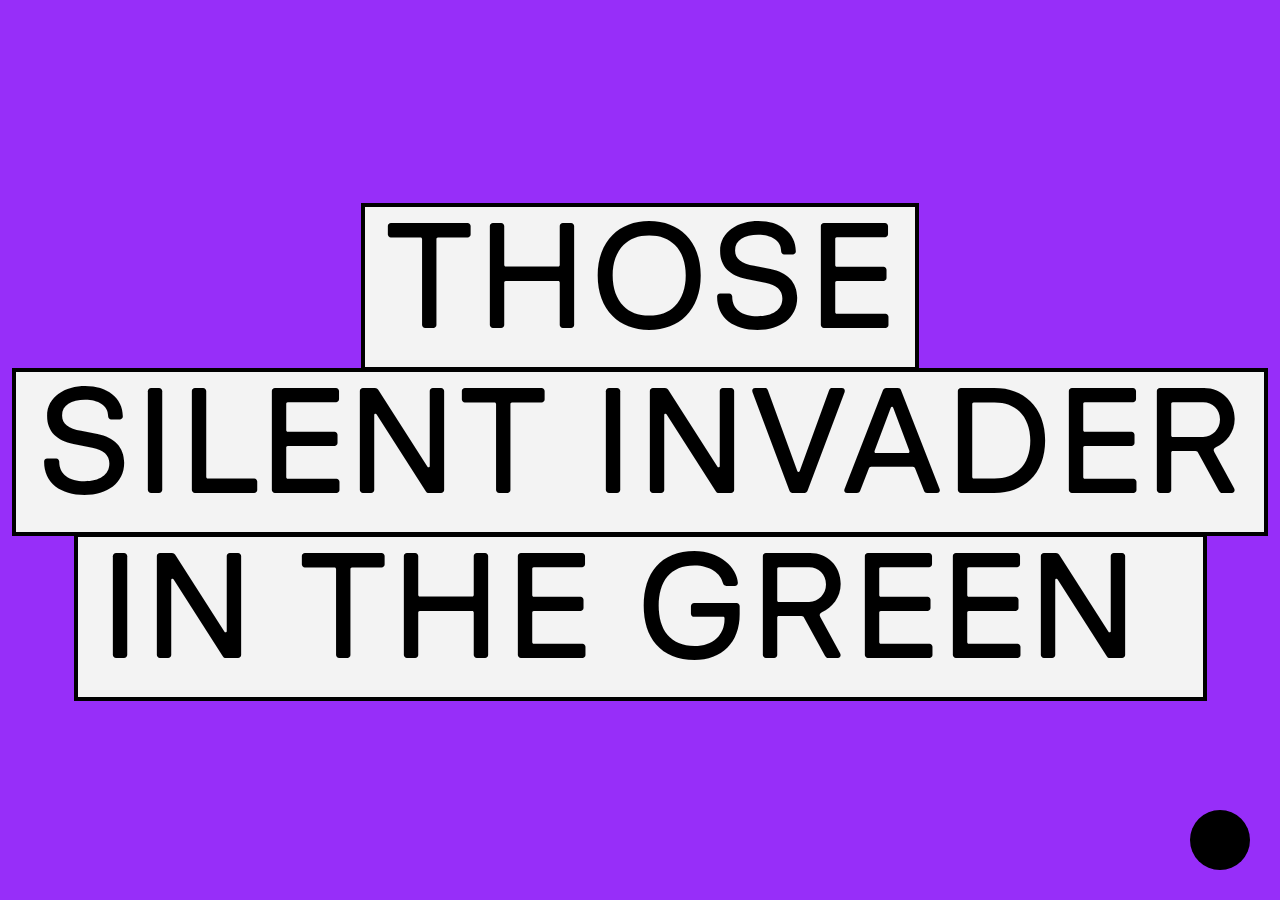
<file: Invasive Species Visualization/matching-game.html>
<!DOCTYPE html>
<html lang="en">
<head>
    <meta charset="UTF-8">
    <meta name="viewport" content="width=device-width, initial-scale=1.0">
    <title>Find the Invasive Species</title>
    <style>
        @font-face {
            font-family: 'GT Pressura';
            src: url('../typefaces/GT-Pressura/GT-Pressura-Regular-Trial.woff2') format('woff2');
            font-weight: normal;
            font-style: normal;
        }
    </style>
    <link rel="stylesheet" href="matching-game.css">
</head>
<body>
    <!-- Info Modal button in bottom right corner -->
    <button id="infoModalButton" class="info-modal-button"></button>

    <!-- Info Modal -->
    <div id="infoModal" class="info-modal">
        <div class="info-modal-title">
            <h3>About</h3>
        </div>
        <div class="info-modal-content">
            <p>This interactive matching game helps you identify common invasive plant species found in Providence, Rhode Island.</p>
            <br>
            <p><strong>How to play:</strong> Match the silhouettes of invasive plants with their real-world photos. Click on pairs to match them and learn more about each species.</p>
            <br>
            <p>Understanding invasive species is crucial for protecting local ecosystems and native plant biodiversity.</p>
        </div>
    </div>

    <div class="intro-screen" id="intro-screen">
    <div class="intro-text">
        <span class="typing-effect">Those</span>
        <span class="typing-effect">Silent Invaders</span>
        <span class="typing-effect">in the green </span>
    </div>
</div>
    <div class="title-box">
        <a href="../Main/main.html" style="text-decoration: none; display: contents;">
            <div class="title-text" style="background-color: #d4ff00; cursor: pointer; position: relative; top: 5px;"><img src="../Image Assets/arrow.png" alt="" style="height: 24px; vertical-align: middle;"></div>
        </a>
        <div class="title-text">Those</div>
       <div class="title-text"> Silent Invaders </div>
       <div class="title-text">in the green</div>

   </div>

    <div class="wrap">
        <div class="left-section">
            <div class="info-section">
                <div id="matched-info" class="matched-info">
                    <!-- Matched species info will appear here -->
                </div>
            </div>
        </div>

        <div class="game-container">
            <div class="game"></div>
        </div>
    </div>

    <div class="modal-overlay">
        <div class="modal">
            <h2 class="winner">ALL INVASIVE SPECIES FOUND!</h2>
            <p class="completion-stats"></p>
            <button class="restart">Play Again?</button>
        </div>
    </div>
    <script src="type.js"></script>
    <script src="animation.js"></script>
    <script src="matching-game.js"></script>

    <script>
        // Setup info modal functionality
        function setupInfoModal() {
            const infoModal = document.getElementById('infoModal');
            const infoBtn = document.getElementById('infoModalButton');

            // Open info modal when button is clicked
            infoBtn.onclick = function() {
                infoModal.style.display = 'block';
            }

            // Close info modal when clicking outside of it
            infoModal.onclick = function(event) {
                if (event.target == infoModal) {
                    infoModal.style.display = 'none';
                }
            }
        }

        // Call setup when page loads
        window.addEventListener('DOMContentLoaded', () => {
            setupInfoModal();
        });
    </script>
</body>
</html>
</file>
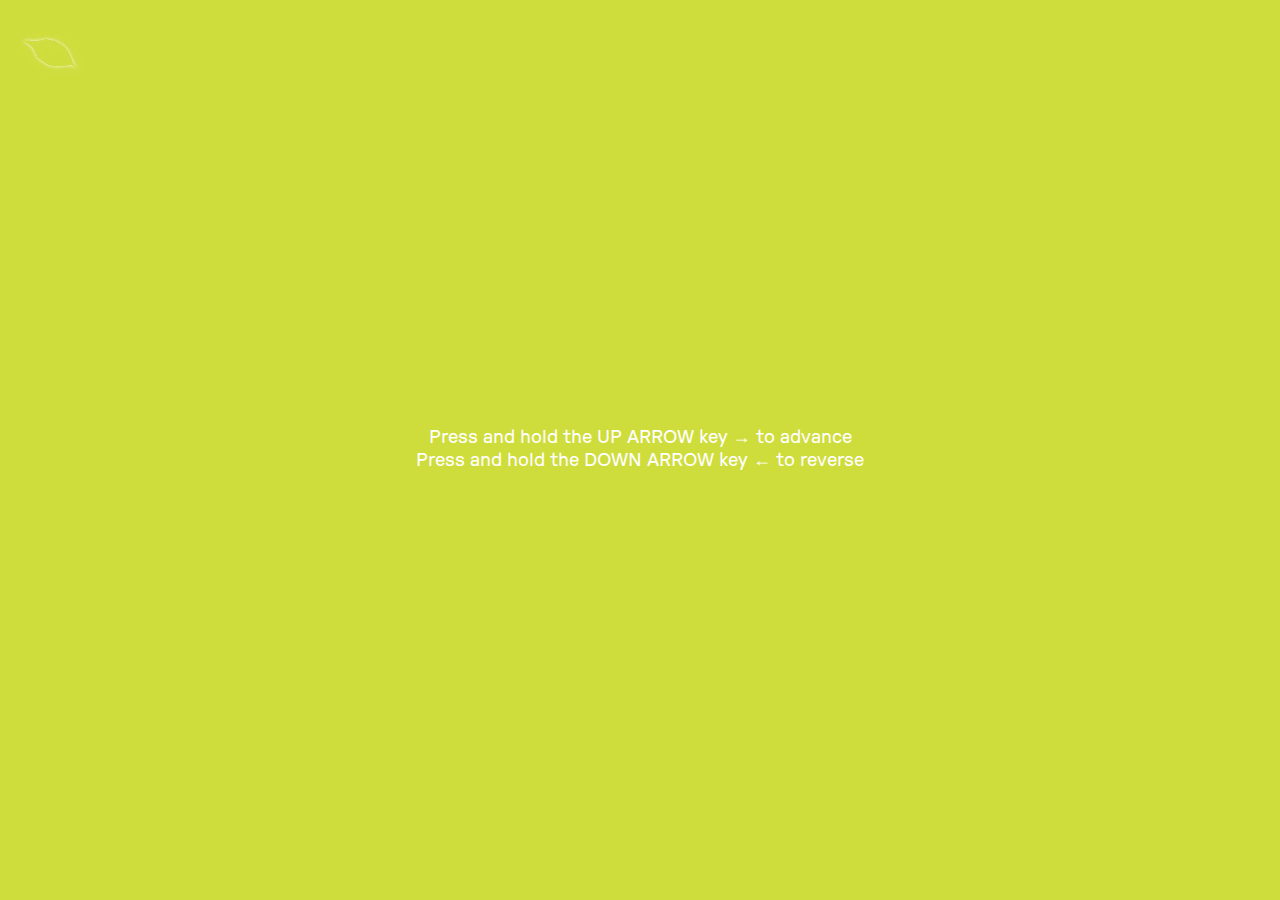
<file: Light Visualization/light.html>
<!DOCTYPE html>
<html lang="en">
<head>
    <meta charset="UTF-8">
    <meta name="viewport" content="width=device-width, initial-scale=1.0">
    <title>Document</title>
    <link rel="stylesheet" href="../typefaces/Bradford/BradfordLL.css">
    <link rel="stylesheet" href="../typefaces/GT-Zirkon/GT-Zirkon.css">
    <link rel="stylesheet" href="../typefaces/GT-Pressura/GT-Pressura.css">
    <link rel="stylesheet" href="../typefaces/Knopp Web/Knopp.css">
    <link rel="stylesheet" href="light.css">
</head>
<body>
     <div class="info">
        <div>Hold time: <span id="holdTime">0.0</span>s</div>
        <div>Current color: <span id="colorName">Blue</span></div>
    </div>

    <div class="leafButton">
        <img id="toggleVisualization" class="toggle-btn" src="../Image Assets/blank leaf.png" alt="Toggle Trail Visualization">
    </div>
    
    <div class="center-text">
        Press and hold the UP ARROW key → to advance<br>
        Press and hold the DOWN ARROW key ← to reverse
    </div>

    <div id="controlNotification" class="control-notification"></div>

    <div id="trailVisualization" class="trail-visualization hidden">
        <div class="trail-content">
            <h1 class="trail-title">The Sun Falls Through the Leaves as So...</h1>
            <h2 class="trail-subtitle">Overhead Light Across the Trail</h2>

            <svg class="trail-svg" viewBox="0 0 1200 500" preserveAspectRatio="xMidYMid meet">
                <path id="trailPath" d="M 50 400 L 200 400 Q 350 380 450 200 T 750 180 Q 900 250 1000 380 L 1150 400"
                      stroke="white" stroke-width="3" fill="none"/>
                <circle id="trailDot" cx="50" cy="400" r="15" fill="white"/>
            </svg>
            
            <div class="color-legend">
                <div class="legend-label-left">
                    <div>Darkest</div>
                    <div class="legend-sublabel">Full Coverage</div>
                </div>
                <div class="legend-swatches">
                    <div class="legend-swatch" style="background-color: #144955;"></div>
                    <div class="legend-swatch" style="background-color: #146151;"></div>
                    <div class="legend-swatch" style="background-color: #498558;"></div>
                    <div class="legend-swatch" style="background-color: #7faa5e;"></div>
                    <div class="legend-swatch" style="background-color: #b4ce65;"></div>
                    <div class="legend-swatch" style="background-color: #cfdd3c;"></div>
                </div>
                <div class="legend-label-right">
                    <div>Lightest</div>
                    <div class="legend-sublabel">No Coverage</div>
                </div>
            </div>
        </div>
    </div>

    <script src="light.js"></script>
</body>
</html>
</file>
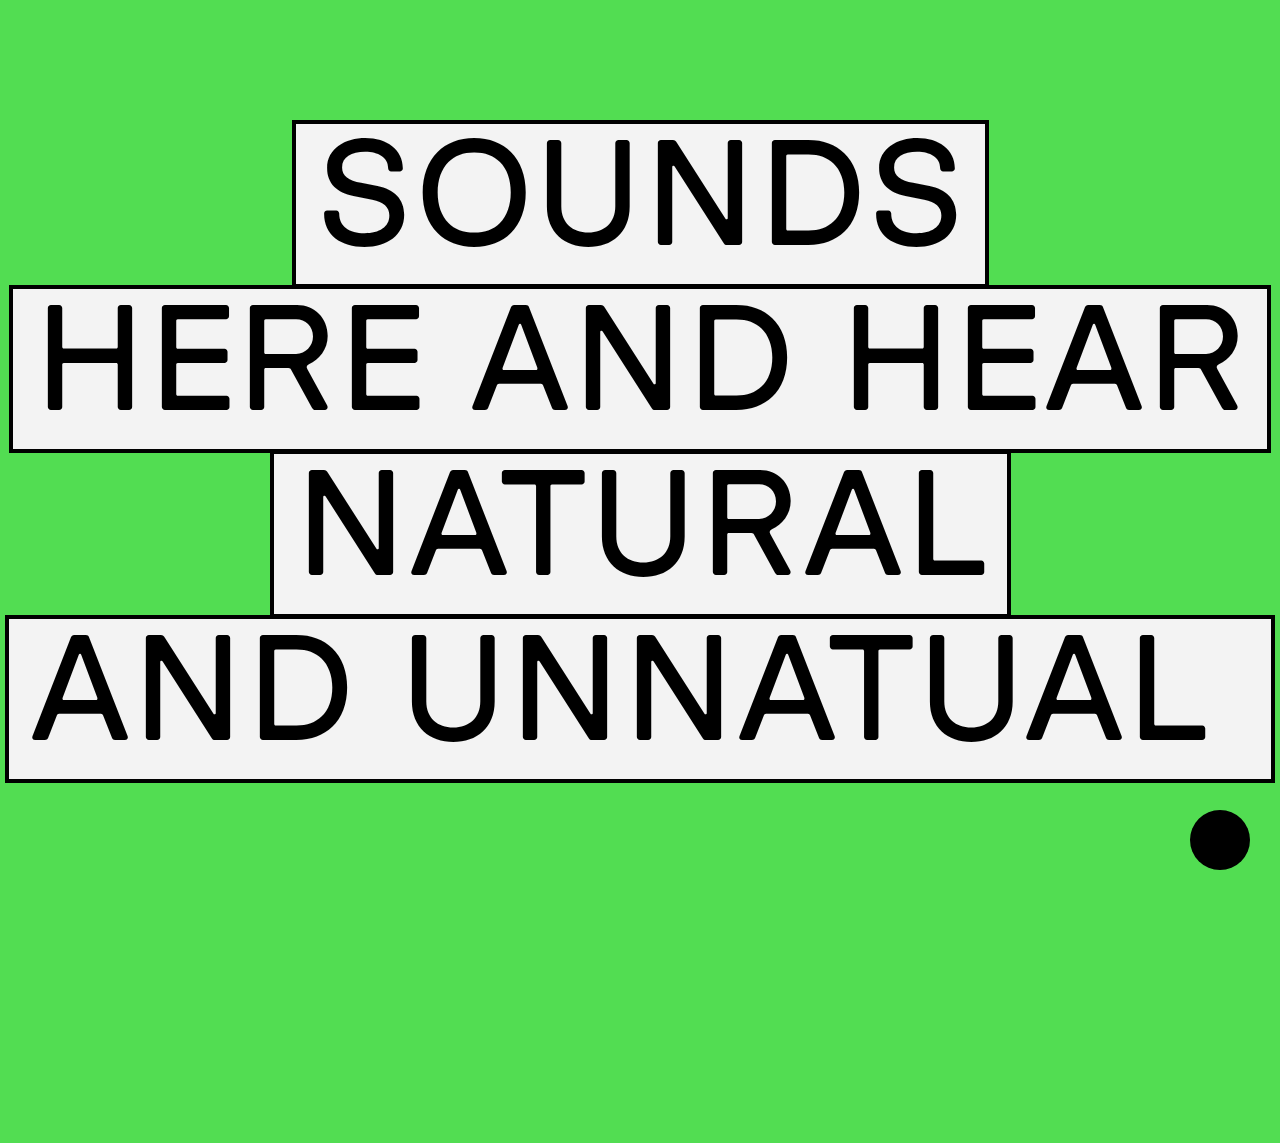
<file: Sound Visualization/sound.html>
<!DOCTYPE html>
<html lang="en">
<head>
    <meta charset="UTF-8">
    <meta name="viewport" content="width=device-width, initial-scale=1.0">
    <title>Sound Visualization - Blackstone Conservation District</title>
    <link rel="preload" href="../typefaces/GT-Pressura/GT-Pressura-Extended-Medium-Trial.woff2" as="font" type="font/woff2" crossorigin="anonymous">
    <link rel="stylesheet" href="sound.css">
    <script src="sound.js" defer></script>
</head>
<body>
    <!-- Modal button in bottom right corner -->
    <button id="modalButton" class="modal-button"></button>

    <!-- Modal -->
    <div id="modal" class="modal">
        <div class="modal-title">
            <h3>About</h3>
        </div>
        <div class="modal-content">
            <p>This interactive visualization maps natural and industrial sounds across a trail in the Blackstone Conservation District.</p>
            <br>
            <p><strong>How to use:</strong> Click on the sound icons to hear audio samples. Use the filter buttons to toggle between natural and industrial sounds. The vertical axis represents distance (far to close), while the horizontal axis shows the sound type (natural to industrial).</p>
            <br>
            <p>Experience how human activity like yours affects the natural soundscape of green spaces.</p>
        </div>
    </div>

    <canvas id="pixelCanvas"></canvas>

    <!-- Intro Animation -->
    <div class="intro-screen" id="intro-screen">
        <div class="intro-text">
            <span class="typing-effect">SOUNDS</span>
            <span class="typing-effect">HERE AND HEAR</span>
            <span class="typing-effect">NATURAL</span>
            <span class="typing-effect">AND UNNATUAL </span>
        </div>
    </div>

    <!-- Description box -->
    <div class="description-box" id="description-box">
        <div class="title" id="description-title"></div>
        <div class="body" id="description-body"></div>
    </div>

    <div class="container">
        <!-- Crosshair lines -->
        <div class="line line-horizontal"></div>
        <div class="line line-vertical"></div>

        <!-- Center point -->
        <div class="center-point"></div>

        <!-- Axis labels -->
        <div class="label label-top">NATURAL</div>
        <div class="label label-left">FAR</div>
        <div class="label label-right">CLOSE</div>
        <div class="label label-bottom">INDUSTRIAL</div>

      

        <div class="title-box">
            <a href="../Main/main.html" style="text-decoration: none; display: contents;">
                <div class="title-text" style="background-color: #d4ff00; cursor: pointer; position: relative; top: 5px;"><img src="../Image Assets/arrow.png" alt="" style="height: 24px; vertical-align: middle;"></div>
            </a>
             <div class="title-text">SOUND AND SIGHT</div>
            <div class="title-text">HEAR AND HEAR</div>
            <div class="title-text">NATURAL AND UNNATURAL</div>
        </div>

        <!-- Filter buttons in top-right -->
        <div class="filter-box">
            <div class="filter-btn active" data-filter="natural">NATURAL</div>
            <div class="filter-btn active" data-filter="unnatural">UNNATURAL</div>
        </div>
<!-- 🐦 BIRD - Natural/Far (top-left quadrant) -->
<div class="point" style="top: 22%; left: 28%;" data-label="Bird" data-audio="sound Assets/bird.wav" data-category="natural" data-description="The bird called from the canopy. A second answered. Nothing moved save the light between the branches."></div>

<!-- 🌳 LEAVES - Natural/Close (top-right quadrant) -->
<div class="point" style="top: 32%; left: 68%;" data-label="Leaves" data-audio="sound Assets/leaves.wav" data-category="natural" data-description="The wind passed through the leaves and they spoke among themselves. A dry voice. No listener. No reply."></div>

<!-- 🦆 DUCK - Natural/Close (top-right quadrant) -->
<div class="point" style="top: 18%; left: 77%;" data-label="Duck" data-audio="sound Assets/duck.wav" data-category="natural" data-description="They drifted on the pond like thoughts unspoken. The water held their voices in rings. Then the silence took it back."></div>

<!-- 🐕 DOG BARK - Industrial/Far (bottom-left quadrant) -->
<div class="point" style="top: 67%; left: 22%;" data-label="Dog Bark" data-audio="sound Assets/dog bark.wav" data-category="unnatural" data-description="From beyond the trees came the bark of a dog. Sharp and distant. As if to warn a world already warned."></div>

<!-- 👶 CHILDREN - Industrial/Far (bottom-left quadrant) -->
<div class="point" style="top: 73%; left: 38%;" data-label="Children" data-audio="sound Assets/children.wav" data-category="unnatural" data-description="Children laughed where no child could be seen. Their voices bright as coins in the dirt. Gone when you turned to look."></div>

<!-- 🚗 CAR - Industrial/Close (bottom-right quadrant) -->
<div class="point" style="top: 82%; left: 72%;" data-label="Car" data-audio="sound Assets/car2.wav" data-category="unnatural" data-description="The car passed. Only dust and the humming of what was no longer there."></div>

<!-- 🚲 BIKE - Industrial/Close (bottom-right quadrant) -->
<div class="point" style="top: 78%; left: 88%;" data-label="Bike" data-audio="sound Assets/bike.wav" data-category="unnatural" data-description="A wheel spinning. Rubber on grit. The sound of someone not waiting."></div>

<!-- ✈️ AIRPLANE - Industrial/Close (right side) -->
<div class="point" style="top: 58%; left: 82%;" data-label="Airplane" data-audio="sound Assets/airplane.wav" data-category="unnatural" data-description="It moved across the sky like a wound. The air split behind it. No birds flew."></div>

<!-- 🐛 INSECT - Natural/Far (top-left quadrant) -->
<div class="point" style="top: 28%; left: 17%;" data-label="Insect" data-audio="sound Assets/insect.wav" data-category="natural" data-description="It buzzed among the leaves. Small. Persistent. A machine built by nothing but hunger."></div>

<!-- 🗣️ TALKING - Industrial/Close (center-right) -->
<div class="point" style="top: 62%; left: 63%;" data-label="Talking" data-audio="sound Assets/talking.wav" data-category="unnatural" data-description="Voices crossed the trail like smoke. They did not pause. They belonged to no one I could see."></div>

<!-- 🐦 WOODPECKER - Natural/Far (top-left quadrant) -->
<div class="point" style="top: 12%; left: 23%;" data-label="Woodpecker" data-audio="sound Assets/woodpecker.wav" data-category="natural" data-description="Tapping. Measured. Like the counting of time with no numbers. The tree answered with its silence."></div>

<!-- 🌊 RIVER RIPPLE - Natural/Far (top-left quadrant) -->
<div class="point" style="top: 16%; left: 35%;" data-label="River Ripple" data-audio="sound Assets/river ripple.mov" data-category="natural" data-description="The river moved without need. Its music older than language. Stones listening. Stones forgetting."></div>

<!-- 🚗 CAR (MOV) - Industrial/Close (bottom-right quadrant) -->
<div class="point" style="top: 87%; left: 67%;" data-label="Car" data-audio="sound Assets/car.mov" data-category="unnatural" data-description="The car passed. A tremble in the earth. Then only dust and the humming of what was no longer there."></div>

<!-- 🐝 BEE - Natural/Close (top-right quadrant) -->
<div class="point" style="top: 26%; left: 83%;" data-label="Bee" data-audio="sound Assets/bee.mov" data-category="natural" data-description="A shape in the air. Its wings sang. It cared for neither me nor the flower."></div>

<!-- 🚨 POLICE SIREN - Industrial/Close (bottom-right quadrant) -->
<div class="point" style="top: 70%; left: 78%;" data-label="Police Siren" data-audio="sound Assets/police-siren-sound-effect-240674.mp3" data-category="unnatural" data-description="Urgent. Demanding. A scream. But again...?"></div>

    </div>

    <script>
        // Setup modal functionality
        function setupModal() {
            const modal = document.getElementById('modal');
            const btn = document.getElementById('modalButton');

            // Open modal when button is clicked
            btn.onclick = function() {
                modal.style.display = 'block';
            }

            // Close modal when clicking outside of it
            modal.onclick = function(event) {
                if (event.target == modal) {
                    modal.style.display = 'none';
                }
            }
        }

        // Call setup when page loads
        window.addEventListener('DOMContentLoaded', () => {
            setupModal();
        });
    </script>
</body>
</html>
</file>
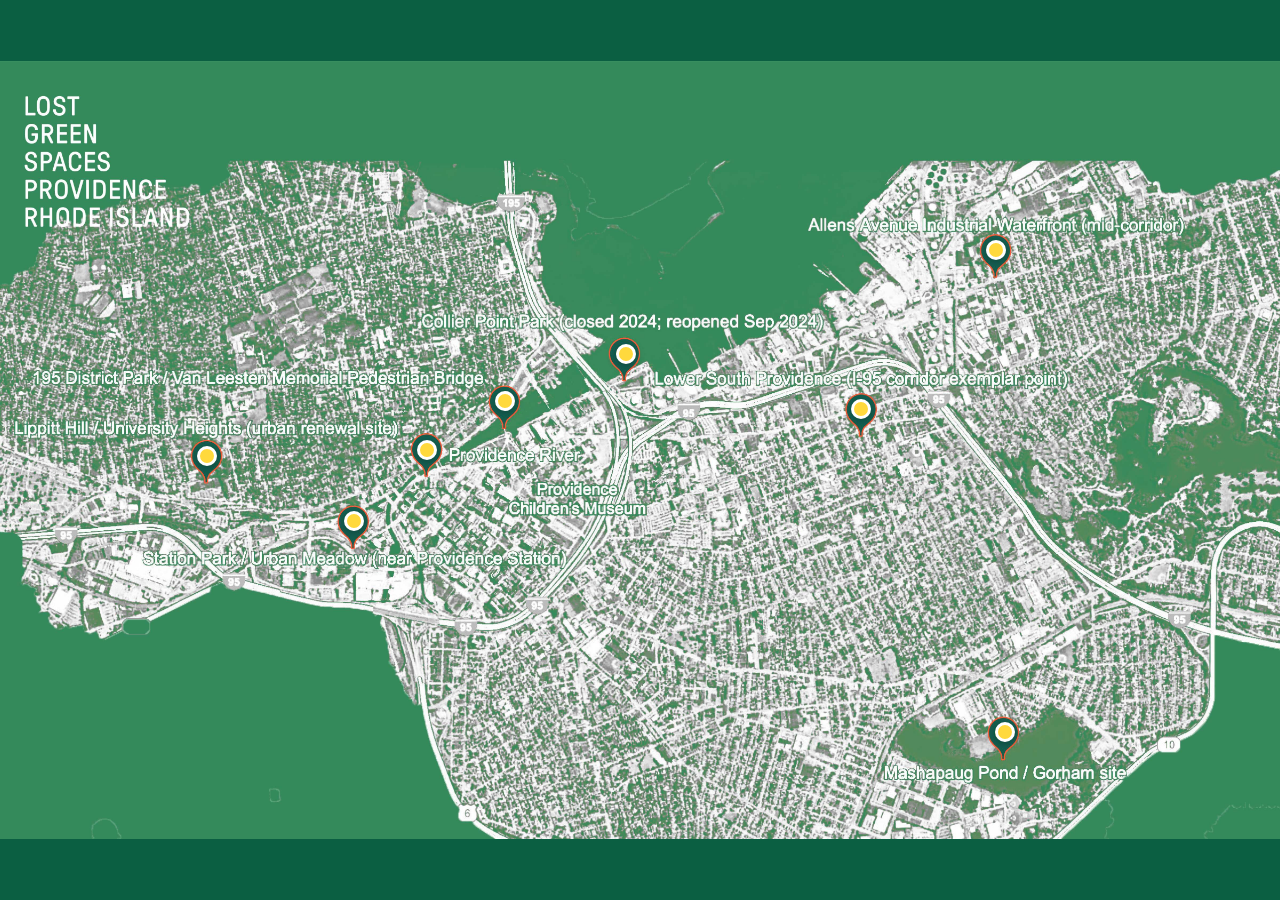
<file: Image Assets/Disappear green/Dissapearindex.html>
<!DOCTYPE html>
<html lang="zh-CN">
<head>
    <meta charset="UTF-8">
    <meta name="viewport" content="width=device-width, initial-scale=1.0">
    <title>Lost Green Spaces | Providence, Rhode Island</title>
    <link rel="stylesheet" href="styles.css">
</head>
<body>
    <div class="container">
        <!-- 地图容器（保持纵横比），所有 pin 放入此容器中 -->
        <div class="map" role="img" aria-label="Providence Map">
        
        <!-- Pin点们 -->
        <div class="pin" data-pin="lippitt" style="left: 15.4%; top: 49.5%;">
            <div class="pin-dot"></div>
            <div class="popup-card">
                <img src="images/A (dragged) 6.jpg" alt="Lippitt Hill">
            </div>
        </div>

        <div class="pin" data-pin="station" style="left: 26.9%; top: 57.8%;">
            <div class="pin-dot"></div>
            <div class="popup-card">
                <img src="images/A (dragged) 5.jpg" alt="Station Park">
            </div>
        </div>

        <div class="pin" data-pin="district" style="left: 38.7%; top: 42.4%;">
            <div class="pin-dot"></div>
            <div class="popup-card">
                <img src="images/A (dragged) 8.jpg" alt="195 District Park">
            </div>
        </div>

        <div class="pin" data-pin="providence" style="left: 32.6%; top: 48.7%;">
            <div class="pin-dot"></div>
            <div class="popup-card">
                <img src="images/A (dragged) 4.jpg" alt="Providence River">
            </div>
        </div>

        <div class="pin" data-pin="collier" style="left: 48.1%; top: 36.4%;">
            <div class="pin-dot"></div>
            <div class="popup-card">
                <img src="images/A (dragged) 3.jpg" alt="Collier Point Park">
            </div>
        </div>

        <div class="pin" data-pin="south" style="left: 66.5%; top: 43.5%;">
            <div class="pin-dot"></div>
            <div class="popup-card">
                <img src="images/A (dragged).jpg" alt="Lower South Providence">
            </div>
        </div>

        <div class="pin" data-pin="waterfront" style="left: 77%; top: 23%;">
            <div class="pin-dot"></div>
            <div class="popup-card">
                <img src="images/A (dragged) 2.jpg" alt="Allens Avenue Industrial Waterfront">
            </div>
        </div>

        <div class="pin" data-pin="mashapaug" style="left: 77.7%; top: 85%;">
            <div class="pin-dot"></div>
            <div class="popup-card">
                <img src="images/A (dragged) 9.jpg" alt="Mashapaug Pond">
            </div>
        </div>
        
        </div> <!-- /.map -->
    </div>

    <script src="script.js"></script>
</body>
</html>
</file>
<file: Invasive Species Visualization/matching-game.css>
* {
    margin: 0;
    padding: 0;
    box-sizing: border-box;
}
/* ==========================================================================
   FONTS
   ========================================================================== */

   @font-face {
    font-family: 'GT-Pressura';
    src: url('../typefaces/GT-Pressura/GT-Pressura-Regular-Trial.woff2') format('woff2');
    font-weight: normal;
    font-style: normal;
}

@font-face {
    font-family: 'GT Pressura Extended Medium';
    src: url('../typefaces/GT-Pressura/GT-Pressura-Extended-Medium-Trial.woff2') format('woff2');
    font-weight: 500;
    font-style: normal;
    font-display: swap;
}

@font-face {
    font-family: 'GT Pressura Extended Regular';
    src: url('../typefaces/GT-Pressura/GT-Pressura-Extended-Regular-Trial.woff2') format('woff2');
    font-weight: 500;
    font-style: normal;
    font-display: swap;
}

body {
    margin: 0;
    padding: 0;
    overflow: hidden;
    background-color: #1a1a1a;
}

main {
    width: 100vw;
    height: 100vh;
}

/* ==========================================================================
   INTRO SCREEN
   ========================================================================== */
   .intro-screen {
    position: fixed;
    top: 0;
    left: 0;
    width: 100%;
    height: 100%;
    background-color: #972ef9;
    z-index: 2000;
    display: flex;
    justify-content: center;
    align-items: center;
    pointer-events: none;
    transition: all 1.2s cubic-bezier(0.4, 0, 0.2, 1);
    opacity: 1;
    transform: translateZ(0); /* 触发硬件加速 */
}

.intro-screen.wipeout::before {
    content: '';
    position: absolute;
    top: 0;
    left: 0;
    width: 5px;
    height: 100%;
    background: #d4ff00;
    animation: wipeTrail 1s cubic-bezier(0.65, 0, 0.35, 1) forwards;
    z-index: 3;
}

.intro-screen.wipeout {
    animation: wipeOut 1s cubic-bezier(0.65, 0, 0.35, 1) forwards;
}

@keyframes wipeOut {
    from {
        clip-path: inset(0 0 0 0);
    }
    to {
        clip-path: inset(0 0 0 100%);
    }
}

@keyframes wipeTrail {
    from {
        transform: translateX(0);
    }
    to {
        transform: translateX(100vw);
    }
}

.intro-text {
    font-family: 'GT Pressura Extended Regular', sans-serif;
    color: #000;
    font-weight: 500;
    text-align: center;
    line-height: 1;
    letter-spacing: 0;
    text-transform: uppercase;
    display: flex;
    flex-direction: column;
    align-items: center;
    /* 移除负值 padding */
    padding: 0;
}

.intro-text > span {
    font-family: 'GT Pressura Extended Regular', sans-serif;
    display: inline-flex;
    align-items: center;
    justify-content: center;
    background-color: #f3f3f3;
    border: 4px solid #000;
    white-space: nowrap;
    font-size: 150px;
    line-height: 1;
    /* 使用合理的正数 padding */
    padding: 0px 20px 10px 20px;;
    width: fit-content;
    box-sizing: border-box;
    font-feature-settings: "cpsp" 1;
    /* 移除定位属性 */
    position: static;
    margin-bottom: -3px;
    overflow: hidden;
}

.intro-text > span.typing {
    animation: blink 0.7s step-end infinite;
}

@keyframes blink {
    from, to { border-right: 3px solid transparent; }
    50% { border-right: 3px solid #000; }
}


/* ==================== Title Section (Left Bottom) ==================== */
.title-box {
    position: fixed;
    left: 15px;
    bottom: 15px;
    display: flex;
    flex-direction: column;
    gap: 0;
    z-index: 1000;
}

.title-text {
    /* Typography */
    font-family: 'GT Pressura Extended Medium', 'Arial Black', Arial, sans-serif;
    font-size: 24px;
    font-weight: 500;
    text-transform: uppercase;
    letter-spacing: 0px;
    line-height: 1;

    /* Colors */
    color: #000;
    background-color: #fff;

    /* Spacing */
    padding-top: 5px;
    padding-right: 5px;
    padding-bottom: 5px;
    padding-left: 5px;
    margin-bottom: -3px;

    /* Border */
    border-top: 3px solid #000;
    border-left: 3px solid #000;
    border-right: 3px solid #000;
    border-bottom: 3px solid #000;

    /* Layout */
    width: fit-content;
    max-width: 100%;
    position: relative;
}

.title-text:last-child {
    margin-bottom: 0;
}

/* Pixelated border style */
.flower-litter {
    border-image: url('[data-uri]') 28 / 28px / 0 round;
    border-width: 28px;
    border-style: solid;
}

body {
    font-family: 'GT Pressura', 'GT-Pressura', sans-serif;
    background: #972ef9;
    min-height: 100vh;
    padding: 0;
    overflow: hidden;
}

.wrap {
    display: flex;
    height: 100vh;
    width: 100%;
}

/* Left Section Styles */
.left-section {
    width: 420px;
    background: transparent;
    display: flex;
    flex-direction: column;
    overflow-y: auto;
    padding: 15px;
}

.info-section {
    flex: 1;
    margin-bottom: 40px;
    position: relative;
    overflow: visible;
}

.matched-info {
    position: relative;
    width: 100%;
    min-height: auto;
    overflow: visible;
}

/* Species card - like a complete plant card */
.species-card {
    background: white;
    padding: 10px 25px 25px 25px;
    border: 3px solid #000;
    border-radius: 0;
    box-shadow: none;
    position: absolute;
    width: 100%;
    left: 0;
    cursor: pointer;
    transition: all 0.4s cubic-bezier(.5, 0, .2, 1);
    --duration: 600ms;
    height: 570px;
    overflow: hidden;
}

/* Stacking effect - each card stacked with 20px offset */
.species-card:hover {
    transform: translateY(-5px);
    box-shadow: 0 8px 20px rgba(0, 0, 0, 0.25);
}

@keyframes slideUpCard {
    from {
        opacity: 0;
        transform: translateY(100px) scale(0.9);
    }
    to {
        opacity: 1;
        transform: translateY(0) scale(1);
    }
}

/* Title section - no border */
.species-card h3 {
    font-size: 1.3em;
    margin: 0 0 15px 0;
    font-weight: bold;
    color: #000;
    text-align: center;
    
}

/* Icon section - prominent */
.species-icon {
    font-size: 8em;
    text-align: center;
    display: flex;
    align-items: center;
    justify-content: center;
    margin: 20px 0;
    height: 250px;
}

.species-image {
    max-width: 100%;
    max-height: 100%;
    object-fit: contain;
}

/* Description section - no border */
.species-card p {
    font-size: 0.9em;
    line-height: 1.15;
    color: #333;
    margin: 15px 0 0 0;
    text-align: left;
}

.title-section {
    margin-bottom: 30px;
}

.title-section h1 {
    font-size: 2em;
    font-weight: bold;
    line-height: 1.2;
    color: white;
    text-transform: uppercase;
    letter-spacing: 0.5px;
}

.stats {
    padding: 20px 0 0 0;
    background: transparent;
}

.stat-item {
    font-size: 1em;
    margin-bottom: 8px;
    color: white;
}

.stat-item strong {
    color: white;
    font-weight: bold;
}

/* Game Container */
.game-container {
    flex: 1;
    display: flex;
    align-items: stretch;
    justify-content: stretch;
    padding: 15px;
}

.game {
    display: grid;
    grid-template-columns: repeat(4, 1fr);
    grid-template-rows: repeat(3, 1fr);
    gap: 0;
    background: transparent;
    width: 100%;
    height: 100%;
    border: none;
}

.card {
    background:transparent;
    cursor: pointer;
    position: relative;
    overflow: visible;
    transition: transform 0.1s ease;
    border: none;
    transform-style: preserve-3d;
    perspective: 1000px;
}

/* 四角加号装饰 */
.card::after {
    content: '';
    position: absolute;
    width: 100%;
    height: 100%;
    top: 0;
    left: 0;
    pointer-events: none;
    z-index: 10;
    background-image:
        /* 左上角 */
        linear-gradient(to right, white 0%, white 100%),
        linear-gradient(to bottom, white 0%, white 100%),
        /* 右上角 */
        linear-gradient(to right, white 0%, white 100%),
        linear-gradient(to bottom, white 0%, white 100%),
        /* 左下角 */
        linear-gradient(to right, white 0%, white 100%),
        linear-gradient(to bottom, white 0%, white 100%),
        /* 右下角 */
        linear-gradient(to right, white 0%, white 100%),
        linear-gradient(to bottom, white 0%, white 100%);
    background-size:
        /* 左上角 */
        15px 2px, 2px 15px,
        /* 右上角 */
        15px 2px, 2px 15px,
        /* 左下角 */
        15px 2px, 2px 15px,
        /* 右下角 */
        15px 2px, 2px 15px;
    background-position:
        /* 左上角 */
        0 0, 0 0,
        /* 右上角 */
        100% 0, 100% 0,
        /* 左下角 */
        0 100%, 0 100%,
        /* 右下角 */
        100% 100%, 100% 100%;
    background-repeat: no-repeat;
}

.card:hover:not(.revealed):not(.matched) {
    transform: scale(1.2);
    z-index: 100;
}

/* Card back (hidden state) */
.card::before {
    content: '';
    position: absolute;
    top: 0;
    left: 0;
    width: 100%;
    height: 100%;
    display: flex;
    align-items: center;
    justify-content: center;
    font-size: 4em;
    font-weight: bold;
    color: white;
    background: #972ef9;
    z-index: 2;
    transition: transform 0.25s;
    transform-style: preserve-3d;
    backface-visibility: hidden;
}


/* Card front (content) */
.card-content {
    position: absolute;
    top: 0;
    left: 0;
    width: 100%;
    height: 100%;
    display: flex;
    align-items: center;
    justify-content: center;
    font-size: 4em;
    z-index: 1;
    background: transparent;
    color: white;
    transition: transform 0.25s;
    transform-style: preserve-3d;
    backface-visibility: hidden;
    transform: rotateY(180deg);
    padding: 15px;
}

.card-image {
    max-width: 100%;
    max-height: 100%;
    object-fit: contain;
}

/* Flip animation for reveal */
.card.revealed::before {
    transform: rotateY(180deg);
}

.card.revealed .card-content {
    transform: rotateY(0deg);
}

/* Simple hide animation */
.card.hiding::before {
    transform: rotateY(0deg);
}

.card.hiding .card-content {
    transform: rotateY(180deg);
}

/* Matched state */
.card.matched {
    animation: match-pulse 0.6s ease;
    cursor: default;
}

@keyframes match-pulse {
    0%, 100% {
        transform: scale(1);
    }
    50% {
        transform: scale(1.05);
        filter: brightness(1.1);
    }
}

.card.matched .card-content {
    opacity: 0.7;
}


/* Simple hide without animation */
.card.hiding::before {
    opacity: 1;
}

/* Modal styles */
.modal-overlay {
    position: fixed;
    top: 0;
    left: 0;
    width: 100%;
    height: 100%;
    background: rgba(0, 0, 0, 0.8);
    display: flex;
    align-items: center;
    justify-content: center;
    opacity: 0;
    pointer-events: none;
    transition: opacity 0.3s ease;
    z-index: 1000;
}

.modal-overlay.show {
    opacity: 1;
    pointer-events: all;
}

.modal {
    background: white;
    padding: 40px 15px 15px 15px;
    border: 3px solid #000;
    text-align: center;
    max-width: 500px;
    transform: scale(0.8);
    transition: transform 0.3s ease;
}

.modal-overlay.show .modal {
    transform: scale(1);
}

.winner {
    font-size: 2.5em;
    color: #000;
    margin-bottom: 10px;
    font-weight: bold;
    text-transform: uppercase;
    animation: winner-bounce 0.5s ease infinite alternate;
}

@keyframes winner-bounce {
    from { transform: translateY(0); }
    to { transform: translateY(-10px); }
}

.completion-stats {
    font-size: 1.2em;
    color: #333;
    margin-bottom: 10px;
}

.restart {
    background: #d4ff00;
    color: #000;
    border: 3px solid #000;
    padding: 10px 10px;
    font-size: 1.2em;
    cursor: pointer;
    transition: transform 0.2s ease;
    margin: 20px 0;
    font-weight: bold;
    text-transform: uppercase;
    font-family: 'GT Pressura Extended', 'GT Pressura Extended Medium', sans-serif;
}

.restart:hover {
    transform: translateY(-2px);
    background: #d4ff00;
}

.restart:active {
    transform: translateY(0);
}

/* Responsive design */
@media (max-width: 1200px) {
    .left-section {
        width: 350px;
        padding: 30px 25px;
    }

    .title-section h1 {
        font-size: 1.6em;
    }

    .game-container {
        padding: 30px;
    }
}

@media (max-width: 1024px) {
    .wrap {
        flex-direction: column;
    }

    .left-section {
        width: 100%;
        max-height: 40vh;
        padding: 25px;
    }

    .title-section h1 {
        font-size: 1.4em;
    }

    .info-section {
        margin-bottom: 20px;
    }

    .game-container {
        padding: 20px;
    }
}

@media (max-width: 768px) {
    .game {
        aspect-ratio: 3/4;
        grid-template-columns: repeat(3, 1fr);
        grid-template-rows: repeat(4, 1fr);
    }

    .card:nth-child(4n) {
        border-right: 0;
    }

    .card:nth-child(3n) {
        border-right: 3px solid white;
    }

    .card:nth-child(n+9) {
        border-bottom: 0;
    }

    .card:nth-child(n+10) {
        border-bottom: 3px solid white;
    }

    .card-content {
        font-size: 3em;
    }

    .species-icon {
        font-size: 6em;
        padding: 20px;
    }
}

@media (max-width: 480px) {
    .game {
        aspect-ratio: 2/3;
        grid-template-columns: repeat(2, 1fr);
        grid-template-rows: repeat(6, 1fr);
    }

    .card:nth-child(3n) {
        border-right: 0;
    }

    .card:nth-child(2n) {
        border-right: 3px solid white;
    }

    .card:nth-child(n+10) {
        border-bottom: 0;
    }

    .card:nth-child(n+11) {
        border-bottom: 3px solid white;
    }

    .card-content {
        font-size: 2.5em;
    }

    .modal {
        padding: 40px;
    }

    .winner {
        font-size: 1.8em;
    }

    .species-card h3 {
        font-size: 1em;
        padding: 15px;
    }

    .species-icon {
        font-size: 5em;
        padding: 20px;
    }

    .species-card p {
        padding: 15px;
        font-size: 0.9em;
    }
}

/* Info Modal Button - Fixed black circle in bottom right */
.info-modal-button {
    position: fixed;
    bottom: 30px;
    right: 30px;
    width: 60px;
    height: 60px;
    border-radius: 50%;
    background: black;
    border: none;
    cursor: pointer;
    z-index: 20000;
    transition: transform 0.2s ease;
}

.info-modal-button:hover {
    transform: scale(1.1);
}

/* Info Modal styles */
.info-modal {
    display: none;
    position: fixed;
    z-index: 25000;
    left: 0;
    top: 0;
    width: 100%;
    height: 100%;
}

.info-modal-title {
    position: absolute;
    top: 20px;
    right: 15px;
    width: 80%;
    max-width: 600px;
    z-index: 25001;
}

.info-modal-title h3 {
    font-family: 'GT Pressura Extended Medium', sans-serif;
    font-size: 24px;
    font-weight: 500;
    text-transform: uppercase;
    letter-spacing: 0px;
    line-height: 1;
    color: #000;
    background-color: #fff;
    padding: 5px;
    border: 2px solid #000;
    width: fit-content;
    margin: 0;
}

.info-modal-content {
    background-color: white;
    position: absolute;
    top: 56px;
    right: 15px;
    padding: 20px 20px 20px 20px;
    border: 2px solid black;
    width: 80%;
    max-width: 600px;
}

.info-modal-content h2 {
    margin-bottom: 20px;
    font-family: 'GT-Pressura', sans-serif;
}

.info-modal-content p {
    line-height: 1.6;
    font-family: 'GT-Pressura', sans-serif;
}
</file>
<file: typefaces/Bradford/BradfordLL.css>
/*
 *
 * INSTRUCTIONS
 *
 * Copy the Legal Disclaimer and the @font-faces statements to your regular CSS file.
 * The font file(s) should be placed relative to the regular CSS file.
 *
 */

/*
 * Legal Disclaimer for Trial Licence licence
 *
 * Trial Licence
 *
 * Trial Web License for evaluation, testing and presentation purposes on internal domains without public access only.
 * 
 * The font files may not be distributed, published or used on any other domain(s).
 * 
 * Any further use is strictly prohibited.
 *
 * For internal test and presentation use only.
 * For both print use and web / electronic use on internal domains without public access. Licencee may create documents / visuals / web pages etc. for the purpose of evaluation and presentation to clients or other interested parties.
 * Any further use is strictly prohibited. The font files may not be distributed, published or used on any other domain(s).
 *
 */

/* complete */

@font-face {
  font-family: "BradfordLLTrialWeb-Light";
  src: url("BradfordLLTrialWeb-Light.woff2") format("woff2");
}

@font-face {
  font-family: "BradfordLLTrialWeb-LightItalic";
  src: url("BradfordLLTrialWeb-LightItalic.woff2") format("woff2");
}

@font-face {
  font-family: "BradfordLLTrialWeb-Regular";
  src: url("BradfordLLTrialWeb-Regular.woff2") format("woff2");
}

@font-face {
  font-family: "BradfordLLTrialWeb-Italic";
  src: url("BradfordLLTrialWeb-Italic.woff2") format("woff2");
}

@font-face {
  font-family: "BradfordLLTrialWeb-Book";
  src: url("BradfordLLTrialWeb-Book.woff2") format("woff2");
}

@font-face {
  font-family: "BradfordLLTrialWeb-BookItalic";
  src: url("BradfordLLTrialWeb-BookItalic.woff2") format("woff2");
}

@font-face {
  font-family: "BradfordLLTrialWeb-Medium";
  src: url("BradfordLLTrialWeb-Medium.woff2") format("woff2");
}

@font-face {
  font-family: "BradfordLLTrialWeb-MediumItalic";
  src: url("BradfordLLTrialWeb-MediumItalic.woff2") format("woff2");
}

@font-face {
  font-family: "BradfordLLTrialWeb-Bold";
  src: url("BradfordLLTrialWeb-Bold.woff2") format("woff2");
}

@font-face {
  font-family: "BradfordLLTrialWeb-BoldItalic";
  src: url("BradfordLLTrialWeb-BoldItalic.woff2") format("woff2");
}

@font-face {
  font-family: "BradfordLLTrialWeb-ExtraBold";
  src: url("BradfordLLTrialWeb-ExtraBold.woff2") format("woff2");
}

@font-face {
  font-family: "BradfordLLTrialWeb-ExtraBoldItalic";
  src: url("BradfordLLTrialWeb-ExtraBoldItalic.woff2") format("woff2");
}

@font-face {
  font-family: "BradfordLLTrialWeb-Black";
  src: url("BradfordLLTrialWeb-Black.woff2") format("woff2");
}

@font-face {
  font-family: "BradfordLLTrialWeb-BlackItalic";
  src: url("BradfordLLTrialWeb-BlackItalic.woff2") format("woff2");
}
</file>
<file: typefaces/GT-Zirkon/GT-Zirkon.css>
@font-face {
  font-family: "GT-Zirkon-Ultra-Light";
  src: url("GT-Zirkon-Ultra-Light.woff2") format("woff2");
}

@font-face {
  font-family: "GT-Zirkon-Ultra-Light-Italic";
  src: url("GT-Zirkon-Ultra-Light-Italic.woff2") format("woff2");
}

@font-face {
  font-family: "GT-Zirkon-Thin";
  src: url("GT-Zirkon-Thin.woff2") format("woff2");
}

@font-face {
  font-family: "GT-Zirkon-Thin-Italic";
  src: url("GT-Zirkon-Thin-Italic.woff2") format("woff2");
}

@font-face {
  font-family: "GT-Zirkon-Light";
  src: url("GT-Zirkon-Light.woff2") format("woff2");
}

@font-face {
  font-family: "GT-Zirkon-Light-Italic";
  src: url("GT-Zirkon-Light-Italic.woff2") format("woff2");
}

@font-face {
  font-family: "GT-Zirkon-Book";
  src: url("GT-Zirkon-Book.woff2") format("woff2");
}

@font-face {
  font-family: "GT-Zirkon-Book-Italic";
  src: url("GT-Zirkon-Book-Italic.woff2") format("woff2");
}

@font-face {
  font-family: "GT-Zirkon-Regular";
  src: url("GT-Zirkon-Regular.woff2") format("woff2");
}

@font-face {
  font-family: "GT-Zirkon-Regular-Italic";
  src: url("GT-Zirkon-Regular-Italic.woff2") format("woff2");
}

@font-face {
  font-family: "GT-Zirkon-Medium";
  src: url("GT-Zirkon-Medium.woff2") format("woff2");
}

@font-face {
  font-family: "GT-Zirkon-Medium-Italic";
  src: url("GT-Zirkon-Medium-Italic.woff2") format("woff2");
}

@font-face {
  font-family: "GT-Zirkon-Bold";
  src: url("GT-Zirkon-Bold.woff2") format("woff2");
}

@font-face {
  font-family: "GT-Zirkon-Bold-Italic";
  src: url("GT-Zirkon-Bold-Italic.woff2") format("woff2");
}

@font-face {
  font-family: "GT-Zirkon-Black";
  src: url("GT-Zirkon-Black.woff2") format("woff2");
}

@font-face {
  font-family: "GT-Zirkon-Black-Italic";
  src: url("GT-Zirkon-Black-Italic.woff2") format("woff2");
}
</file>
<file: typefaces/GT-Pressura/GT-Pressura.css>
@font-face {
  font-family: "GT-Pressura-Light-Trial";
  src: url("GT-Pressura-Light-Trial.woff2") format("woff2");
}

@font-face {
  font-family: "GT-Pressura-Light-Italic-Trial";
  src: url("GT-Pressura-Light-Italic-Trial.woff2") format("woff2");
}

@font-face {
  font-family: "GT-Pressura-Text-Trial";
  src: url("GT-Pressura-Text-Trial.woff2") format("woff2");
}

@font-face {
  font-family: "GT-Pressura-Text-Italic-Trial";
  src: url("GT-Pressura-Text-Italic-Trial.woff2") format("woff2");
}

@font-face {
  font-family: "GT-Pressura-Regular-Trial";
  src: url("GT-Pressura-Regular-Trial.woff2") format("woff2");
}

@font-face {
  font-family: "GT-Pressura-Regular-Italic-Trial";
  src: url("GT-Pressura-Regular-Italic-Trial.woff2") format("woff2");
}

@font-face {
  font-family: "GT-Pressura-Medium-Trial";
  src: url("GT-Pressura-Medium-Trial.woff2") format("woff2");
}

@font-face {
  font-family: "GT-Pressura-Medium-Italic-Trial";
  src: url("GT-Pressura-Medium-Italic-Trial.woff2") format("woff2");
}

@font-face {
  font-family: "GT-Pressura-Bold-Trial";
  src: url("GT-Pressura-Bold-Trial.woff2") format("woff2");
}

@font-face {
  font-family: "GT-Pressura-Bold-Italic-Trial";
  src: url("GT-Pressura-Bold-Italic-Trial.woff2") format("woff2");
}

@font-face {
  font-family: "GT-Pressura-Black-Trial";
  src: url("GT-Pressura-Black-Trial.woff2") format("woff2");
}

@font-face {
  font-family: "GT-Pressura-Black-Italic-Trial";
  src: url("GT-Pressura-Black-Italic-Trial.woff2") format("woff2");
}

@font-face {
  font-family: "GT-Pressura-Extended-Light-Trial";
  src: url("GT-Pressura-Extended-Light-Trial.woff2") format("woff2");
}

@font-face {
  font-family: "GT-Pressura-Extended-Light-Italic-Trial";
  src: url("GT-Pressura-Extended-Light-Italic-Trial.woff2") format("woff2");
}

@font-face {
  font-family: "GT-Pressura-Extended-Text-Trial";
  src: url("GT-Pressura-Extended-Text-Trial.woff2") format("woff2");
}

@font-face {
  font-family: "GT-Pressura-Extended-Text-Italic-Trial";
  src: url("GT-Pressura-Extended-Text-Italic-Trial.woff2") format("woff2");
}

@font-face {
  font-family: "GT-Pressura-Extended-Regular-Trial";
  src: url("GT-Pressura-Extended-Regular-Trial.woff2") format("woff2");
}

@font-face {
  font-family: "GT-Pressura-Extended-Regular-Italic-Trial";
  src: url("GT-Pressura-Extended-Regular-Italic-Trial.woff2") format("woff2");
}

@font-face {
  font-family: "GT-Pressura-Extended-Medium-Trial";
  src: url("GT-Pressura-Extended-Medium-Trial.woff2") format("woff2");
}

@font-face {
  font-family: "GT-Pressura-Extended-Medium-Italic-Trial";
  src: url("GT-Pressura-Extended-Medium-Italic-Trial.woff2") format("woff2");
}

@font-face {
  font-family: "GT-Pressura-Extended-Bold-Trial";
  src: url("GT-Pressura-Extended-Bold-Trial.woff2") format("woff2");
}

@font-face {
  font-family: "GT-Pressura-Extended-Bold-Italic-Trial";
  src: url("GT-Pressura-Extended-Bold-Italic-Trial.woff2") format("woff2");
}

@font-face {
  font-family: "GT-Pressura-Extended-Black-Trial";
  src: url("GT-Pressura-Extended-Black-Trial.woff2") format("woff2");
}

@font-face {
  font-family: "GT-Pressura-Extended-Black-Italic-Trial";
  src: url("GT-Pressura-Extended-Black-Italic-Trial.woff2") format("woff2");
}

@font-face {
  font-family: "GT-Pressura-Mono-Light-Trial";
  src: url("GT-Pressura-Mono-Light-Trial.woff2") format("woff2");
}

@font-face {
  font-family: "GT-Pressura-Mono-Light-Italic-Trial";
  src: url("GT-Pressura-Mono-Light-Italic-Trial.woff2") format("woff2");
}

@font-face {
  font-family: "GT-Pressura-Mono-Text-Trial";
  src: url("GT-Pressura-Mono-Text-Trial.woff2") format("woff2");
}

@font-face {
  font-family: "GT-Pressura-Mono-Text-Italic-Trial";
  src: url("GT-Pressura-Mono-Text-Italic-Trial.woff2") format("woff2");
}

@font-face {
  font-family: "GT-Pressura-Mono-Regular-Trial";
  src: url("GT-Pressura-Mono-Regular-Trial.woff2") format("woff2");
}

@font-face {
  font-family: "GT-Pressura-Mono-Regular-Italic-Trial";
  src: url("GT-Pressura-Mono-Regular-Italic-Trial.woff2") format("woff2");
}

@font-face {
  font-family: "GT-Pressura-Mono-Medium-Trial";
  src: url("GT-Pressura-Mono-Medium-Trial.woff2") format("woff2");
}

@font-face {
  font-family: "GT-Pressura-Mono-Medium-Italic-Trial";
  src: url("GT-Pressura-Mono-Medium-Italic-Trial.woff2") format("woff2");
}

@font-face {
  font-family: "GT-Pressura-Mono-Bold-Trial";
  src: url("GT-Pressura-Mono-Bold-Trial.woff2") format("woff2");
}

@font-face {
  font-family: "GT-Pressura-Mono-Bold-Italic-Trial";
  src: url("GT-Pressura-Mono-Bold-Italic-Trial.woff2") format("woff2");
}

@font-face {
  font-family: "GT-Pressura-Mono-Black-Trial";
  src: url("GT-Pressura-Mono-Black-Trial.woff2") format("woff2");
}

@font-face {
  font-family: "GT-Pressura-Mono-Black-Italic-Trial";
  src: url("GT-Pressura-Mono-Black-Italic-Trial.woff2") format("woff2");
}
</file>
<file: typefaces/Knopp Web/Knopp.css>
@font-face {
  font-family: "Knopp-TRIALRegular";
  src: url("Knopp-TRIALRegular.woff") format("woff");
}

@font-face {
  font-family: "Knopp-TRIALSemiBold";
  src: url("Knopp-TRIALSemiBold.woff") format("woff");
}

@font-face {
  font-family: "Knopp-TRIALBold";
  src: url("Knopp-TRIALBold.woff") format("woff");
}

@font-face {
  font-family: "Knopp-TRIALExtraBold";
  src: url("Knopp-TRIALExtraBold.woff") format("woff");
}

@font-face {
  font-family: "Knopp-TRIALBlack";
  src: url("Knopp-TRIALBlack.woff") format("woff");
}
</file>
<file: Light Visualization/light.css>
body {
            margin: 0;
            padding: 0;
            height: 100vh;
            display: flex;
            justify-content: center;
            align-items: center;
            transition: background-color 0.3s ease;
            background-color: #cfdd3c;
        }
        
        .info {
            position: absolute;
            top: 20px;
            left: 20px;
            color: white;
            text-shadow: 2px 2px 4px rgba(0,0,0,0.5);
            font-family: "BradfordLLTrialWeb-Book", serif;
            font-size: 18px;
            display: none;
        }

        .leafButton {
            position: absolute;
            top: 20px;
            left: 20px;
            z-index: 100;
        }

        .center-text {
            color: white;
            /* text-shadow: 2px 2px 4px rgba(0,0,0,0.5); */
            font-size: 18px;
            text-align: center;
            font-family: "GT-Pressura-Extended-Regular-Trial", sans-serif;
            opacity: 1;
            transition: opacity 1s ease;
        }

        .center-text.fade-out {
            opacity: 0;
        }

        .control-notification {
            position: fixed;
            bottom: 60px;
            left: 50%;
            transform: translateX(-50%);
            color: white;
            font-size: 18px;
            font-weight: bold;
            /* text-shadow: 3px 3px 6px rgba(255, 255, 255, 0.7); */
            font-family: "GT-Pressura-Extended-Regular-Trial", sans-serif;
            text-align: center;
            opacity: 0;
            transition: opacity 0.5s ease;
            pointer-events: none;
            z-index: 1000;
        }

        .control-notification.show {
            opacity: 1;
        }

        .toggle-btn {
            margin-top: 15px;
            width: 60px;
            height: auto;
            cursor: pointer;
            transition: all 0.3s ease;
            filter: drop-shadow(2px 2px 4px rgba(255, 255, 255, 0.5));
            display: block;
        }

        .toggle-btn:hover {
            transform: scale(1.15);
            filter: drop-shadow(2px 2px 6px rgba(255, 255, 255, 0.7));
        }

        .trail-visualization {
            position: fixed;
            top: 0;
            left: 0;
            width: 100vw;
            height: 100vh;
            display: flex;
            justify-content: center;
            align-items: center;
            z-index: 500;
            opacity: 1;
            transition: opacity 0.5s ease;
            pointer-events: none;
        }

        .trail-visualization.hidden {
            opacity: 0;
            pointer-events: none;
        }

        .trail-content {
            width: 90vw;
            max-width: 1440px;
            height: 90vh;
            max-height: 810px;
            display: flex;
            flex-direction: column;
            justify-content: space-between;
            align-items: center;
            padding: 40px;
            box-sizing: border-box;
        }

        .trail-title {
            font-family: "BradfordLLTrialWeb-Light", serif;
            font-size: clamp(32px, 5vw, 64px);
            color: white;
            /* text-shadow: 3px 3px 3px rgba(255, 255, 255, 0.2); */
            margin: 0 0 10px 0;
            text-align: center;
        }

        .trail-subtitle {
            font-family: "GT-Pressura-Light-Trial", sans-serif;
            font-size: clamp(18px, 2.5vw, 28px);
            color: white;
            /* text-shadow: 2px 2px 2px rgba(255, 255, 255, 0.2); */
            margin: 0 0 40px 0;
            text-align: center;
            font-weight: normal;
        }

        .trail-svg {
            width: 100%;
            max-width: 1200px;
            height: auto;
            flex-grow: 1;
            margin: 20px 0;
        }

        .color-legend {
            display: flex;
            align-items: center;
            justify-content: center;
            gap: 20px;
            padding: 20px;
            border: 1px solid white;
            border-radius: 0px;
            background-color: rgba(255, 255, 255, 0.05);
            margin-top: 20px;
        }

        .legend-label-left,
        .legend-label-right {
            color: white;
            font-family: "GT-Pressura-Regular-Trial", sans-serif;
            font-size: clamp(12px, 1.5vw, 16px);
            /* text-shadow: 1px 1px 3px rgba(255, 255, 255, 0.5); */
        }

        .legend-sublabel {
            font-size: clamp(10px, 1.2vw, 13px);
            opacity: 0.9;
            margin-top: 2px;
        }

        .legend-swatches {
            display: flex;
            gap: 10px;
        }

        .legend-swatch {
            width: clamp(30px, 4vw, 50px);
            height: clamp(30px, 4vw, 50px);
            /* border: 1px solid white; */
            border-radius: 0px;
        }
</file>
<file: Sound Visualization/sound.css>
/* ==========================================================================
   FONTS
   ========================================================================== */

   @font-face {
    font-family: 'GT-Pressura';
    src: url('../typefaces/GT-Pressura/GT-Pressura-Regular-Trial.woff2') format('woff2');
    font-weight: normal;
    font-style: normal;
}

@font-face {
    font-family: 'GT Pressura Extended Medium';
    src: url('../typefaces/GT-Pressura/GT-Pressura-Extended-Medium-Trial.woff2') format('woff2');
    font-weight: 500;
    font-style: normal;
    font-display: swap;
}

@font-face {
    font-family: 'GT Pressura Extended Regular';
    src: url('../typefaces/GT-Pressura/GT-Pressura-Extended-Regular-Trial.woff2') format('woff2');
    font-weight: 500;
    font-style: normal;
    font-display: swap;
}

/* ==========================================================================
   BASE STYLES
   ========================================================================== */

* {
    margin: 0;
    padding: 0;
    box-sizing: border-box;
    font-family: 'GT-Pressura', -apple-system, BlinkMacSystemFont, sans-serif;
}

body {
    font-family: 'GT-Pressura', -apple-system, BlinkMacSystemFont, sans-serif;
    background-color: #52dd52;
    overflow: hidden;
    width: 100vw;
    height: 100vh;
}

#pixelCanvas {
    position: fixed;
    top: 0;
    left: 0;
    width: 100%;
    height: 100%;
    z-index: 1;
    pointer-events: none;
}

/* ==========================================================================
   INTRO SCREEN
   ========================================================================== */
   .intro-screen {
    position: fixed;
    top: 0;
    left: 0;
    width: 100%;
    height: 100%;
    background-color: #52dd52;
    z-index: 2000;
    display: flex;
    justify-content: center;
    align-items: center;
    pointer-events: none;
    transition: all 1.2s cubic-bezier(0.4, 0, 0.2, 1);
    opacity: 1;
    transform: translateZ(0); /* 触发硬件加速 */
}

.intro-screen.wipeout::before {
    content: '';
    position: absolute;
    top: 0;
    left: 0;
    width: 5px;
    height: 100%;
    background: #d4ff00;
    animation: wipeTrail 1s cubic-bezier(0.65, 0, 0.35, 1) forwards;
    z-index: 3;
}

.intro-screen.wipeout {
    animation: wipeOut 1s cubic-bezier(0.65, 0, 0.35, 1) forwards;
}

@keyframes wipeOut {
    from {
        clip-path: inset(0 0 0 0);
    }
    to {
        clip-path: inset(0 0 0 100%);
    }
}

@keyframes wipeTrail {
    from {
        transform: translateX(0);
    }
    to {
        transform: translateX(100vw);
    }
}

.intro-text {
    font-family: 'GT Pressura Extended Regular', sans-serif;
    color: #000;
    font-weight: 500;
    text-align: center;
    line-height: 1;
    letter-spacing: 0;
    text-transform: uppercase;
    display: flex;
    flex-direction: column;
    align-items: center;
    /* 移除负值 padding */
    padding: 0;
}

.intro-text > span {
    font-family: 'GT Pressura Extended Regular', sans-serif;
    display: inline-flex;
    align-items: center;
    justify-content: center;
    background-color: #f3f3f3;
    border: 4px solid #000;
    white-space: nowrap;
    font-size: 150px;
    line-height: 1;
    /* 使用合理的正数 padding */
    padding: 0px 20px 10px 20px;;
    width: fit-content;
    box-sizing: border-box;
    font-feature-settings: "cpsp" 1;
    /* 移除定位属性 */
    position: static;
    margin-bottom: -3px;
    overflow: hidden;
}

.intro-text > span.typing {
    animation: blink 0.7s step-end infinite;
}

@keyframes blink {
    from, to { border-right: 3px solid transparent; }
    50% { border-right: 3px solid #000; }
}


/* ==========================================================================
   MAIN CONTAINER
   ========================================================================== */
   .title-box {
    position: fixed;
    left: 15px;
    bottom: 15px;
    display: flex;
    flex-direction: column;
    gap: 0;
    z-index: 1000;
}

.title-text {
    /* Typography */
    font-family: 'GT Pressura Extended Medium', sans-serif;
    font-size: 24px;
    font-weight: 500;
    text-transform: uppercase;
    letter-spacing: 0px;
    line-height: 1;

    /* Colors */
    color: #000;
    background-color: #ffffff;

    /* Spacing */
    padding-top: 5px;
    padding-right: 5px;
    padding-bottom: 5px;
    padding-left: 5px;
    margin-bottom: -3px;

    /* Border */
    border-top: 3px solid #000;
    border-left: 3px solid #000;
    border-right: 3px solid #000;
    border-bottom: 3px solid #000;

    /* Layout */
    width: fit-content;
    max-width: 100%;
    position: relative;
}

.title-text:last-child {
    margin-bottom: 0;
}

/* Filter buttons in top-right */
.filter-box {
    position: fixed;
    right: 15px;
    top: 15px;
    display: none; /* 暂时禁用 */
    flex-direction: column;
    gap: 0;
    z-index: 1000;
}

.filter-btn {
    /* Typography */
    font-family: 'GT Pressura Extended', 'Arial Black', Arial, sans-serif;
    font-size: 24px;
    font-weight: 500;
    text-transform: uppercase;
    letter-spacing: 0px;
    line-height: 1;

    /* Colors */
    color: #000;
    background-color: #ffffff;

    /* Spacing */
    padding-top: 5px;
    padding-right: 5px;
    padding-bottom: 5px;
    padding-left: 5px;
    margin-bottom: -3px;

    /* Border */
    border-top: 3px solid #000;
    border-left: 3px solid #000;
    border-right: 3px solid #000;
    border-bottom: 3px solid #000;

    /* Layout */
    width: fit-content;
    max-width: 100%;
    position: relative;
    cursor: pointer;
    transition: background-color 0.2s ease, color 0.2s ease;
}

.filter-btn:last-child {
    margin-bottom: 0;
}

.filter-btn.active {
    background-color: #d4ff00;
}

.filter-btn:hover {
    background-color: #c4ef00;
}

.container {
    position: relative;
    width: 100%;
    height: 100%;
}

/* Crosshair lines */
.line {
    position: absolute;
    background-color: white;
}

.line-horizontal {
    width: 100%;
    height: 3px;
    top: 50%;
    left: 0;
    transform: translateY(-50%);
}

.line-vertical {
    width: 3px;
    height: 100%;
    left: 50%;
    top: 0;
    transform: translateX(-50%);
}

/* Center point */
.center-point {
    position: absolute;
    width: 16px;
    height: 16px;
    top: 50%;
    left: 50%;
    transform: translate(-50%, -50%) rotate(45deg);
    background-color: white;
    z-index: 10;
}

/* ==========================================================================
   AXIS LABELS
   ========================================================================== */

.label {
    position: absolute;
    color: white;
    font-weight: bold;
    font-size: 24px;
    letter-spacing: 1px;
    text-transform: uppercase;
    background-color: #52dd52;
    padding: 10px 10px;

}

.label-top {
    top: 30px;
    left: 50%;
    transform: translateX(-50%);
    
}

.label-left {
    left: 50px;
    top: 50%;
    transform: translateY(-50%);
}

.label-right {
    right: 50px;
    top: 50%;
    transform: translateY(-50%);
}

.label-bottom {
    bottom: 30px;
    left: 50%;
    transform: translateX(-50%);
}

/* ==========================================================================
   INFO TEXT (Bottom Left)
   ========================================================================== */

.info-text {
    position: absolute;
    bottom: 50px;
    left: 50px;
    color: white;
    font-family: 'GT-Pressura', sans-serif;
    font-weight: bold;
    font-size: 28px;
    line-height: 1.3;
    letter-spacing: 1px;
    text-transform: uppercase;
}

/* ==========================================================================
   DATA POINTS
   ========================================================================== */

.point {
    position: absolute;
    width: 15px;
    height: 15px;
    background-color: white;
    border-radius: 50%;
    transform: translate(-50%, -50%);
    cursor: pointer;
    z-index: 5;
}

/* ==========================================================================
   DESCRIPTION BOX
   ========================================================================== */

.description-box {
    position: fixed;
    background-color: white;
    border: 2px solid black;
    padding: 8px 10px 10px 10px;
    max-width: 300px;
    opacity: 0;
    pointer-events: none;
    transition: opacity 0.4s ease-out;
    z-index: 1000;
}

.description-box.visible {
    opacity: 1;
    transition: opacity 0.2s ease-in;
}

.description-box .title {
    display: none;
    font-size: 18px;
    font-weight: bold;
    margin-bottom: 3px;
    line-height: 1.2;
    text-transform: none;
    color: black;
}

.description-box .body {
    font-size: 14px;
    line-height: 1.15;
    color: rgb(0, 0, 0);
    text-transform: none;
}

/* ==========================================================================
   FOOTSTEP IMAGES
   ========================================================================== */

.footstep-img {
    position: fixed;
    pointer-events: none;
    z-index: 50;
    opacity: 0;
    transition: opacity 0.5s ease;
    object-fit: contain;
}

/* ==========================================================================
   MODAL STYLES
   ========================================================================== */

/* Modal Button - Fixed black circle in bottom right */
.modal-button {
    position: fixed;
    bottom: 30px;
    right: 30px;
    width: 60px;
    height: 60px;
    border-radius: 50%;
    background: black;
    border: none;
    cursor: pointer;
    z-index: 20000;
    transition: transform 0.2s ease;
}

.modal-button:hover {
    transform: scale(1.1);
}

/* Modal styles */
.modal {
    display: none;
    position: fixed;
    z-index: 25000;
    left: 0;
    top: 0;
    width: 100%;
    height: 100%;
}

.modal-title {
    position: absolute;
    top: 20px;
    right: 15px;
    width: 80%;
    max-width: 600px;
    z-index: 25001;
}

.modal-title h3 {
    font-family: 'GT Pressura Extended Medium', sans-serif;
    font-size: 24px;
    font-weight: 500;
    text-transform: uppercase;
    letter-spacing: 0px;
    line-height: 1;
    color: #000;
    background-color: #fff;
    padding: 5px;
    border: 2px solid #000;
    width: fit-content;
    margin: 0;
}

.modal-content {
    background-color: white;
    position: absolute;
    top: 56px;
    right: 15px;
    padding: 20px 20px 20px 20px;
    border: 2px solid black;
    width: 80%;
    max-width: 600px;
}

.modal-content h2 {
    margin-bottom: 20px;
    font-family: 'GT-Pressura', sans-serif;
}

.modal-content p {
    line-height: 1.6;
    font-family: 'GT-Pressura', sans-serif;
}
</file>
<file: Image Assets/Disappear green/styles.css>
* {
    margin: 0;
    padding: 0;
    box-sizing: border-box;
}

body {
    font-family: -apple-system, BlinkMacSystemFont, 'Segoe UI', Roboto, 'Helvetica Neue', Arial, sans-serif;
    overflow: hidden;
}

.container {
    position: fixed;
    width: 100vw;
    height: 100vh;
    display: grid;
    place-items: center;
    background: #0b5f42;
    overflow: hidden;
}

/* 保持底图纵横比的容器 */
.map {
    position: relative;
    width: min(100vw, 1600px);
    height: auto;
    aspect-ratio: 1152 / 700;
    background-image: url('images/1.jpg');
    background-size: cover;
    background-position: center;
    overflow: visible;
    padding: 1.2rem; /* 安全边距，避免pin或卡片贴边 */
}

/* Pin点样式 */
.pin {
    position: absolute;
    cursor: pointer;
    z-index: 1;
}

.pin:hover {
    z-index: 2;
}

.pin-dot {
    width: 20px;
    height: 20px;
    background-color: #FFD93D;
    border-radius: 50%;
    border: 3px solid white;
    box-shadow: 0 2px 10px rgba(0, 0, 0, 0.3);
    transition: all 0.3s ease;
}

.pin:hover .pin-dot {
    transform: scale(1.3);
    box-shadow: 0 4px 20px rgba(0, 0, 0, 0.4);
}

.pin-label {
    position: absolute;
    white-space: nowrap;
    color: white;
    font-size: 14px;
    font-weight: 600;
    text-shadow: 2px 2px 4px rgba(0, 0, 0, 0.8);
    left: 28px;
    top: 50%;
    transform: translateY(-50%);
    pointer-events: none;
}

/* Popup卡片样式 */
.popup-card {
    position: fixed;
    width: clamp(280px, 42vw, 640px);
    max-height: min(70vh, 560px);
    background-color: #FF5A3D;
    padding: 30px;
    border-radius: 12px;
    box-shadow: 0 10px 40px rgba(0, 0, 0, 0.3);
    opacity: 0;
    visibility: hidden;
    transform: translateY(20px);
    transition: all 0.3s ease;
    pointer-events: auto;
    overflow: auto;
    z-index: 9999;
    will-change: transform, opacity;
}

.pin:hover .popup-card {
    opacity: 1;
    visibility: visible;
    transform: translateY(0);
}

.popup-card h2 {
    color: white;
    font-size: 32px;
    font-weight: 700;
    margin-bottom: 20px;
}

.popup-card img {
    width: 100%;
    height: auto;
    border-radius: 8px;
    margin-bottom: 20px;
}

.popup-card p {
    color: white;
    font-size: 18px;
    line-height: 1.6;
}

.popup-card p strong {
    font-weight: 700;
}

/* 智能定位 - 通过JavaScript处理 */
.popup-card.position-top {
    bottom: 100%;
    left: 0;
    margin-bottom: 15px;
}

.popup-card.position-bottom {
    top: 100%;
    left: 0;
    margin-top: 15px;
}

.popup-card.position-left {
    right: 100%;
    bottom: 0;
    margin-right: 15px;
}

.popup-card.position-right {
    left: 100%;
    bottom: 0;
    margin-left: 15px;
}

/* 响应式设计 */
@media (max-width: 768px) {
    .popup-card {
        width: min(92vw, 560px);
        max-height: 70vh;
    }
    
    .popup-card h2 {
        font-size: 24px;
    }
    
    .popup-card p {
        font-size: 16px;
    }
    
    .pin-label {
        font-size: 12px;
    }
}
</file>
